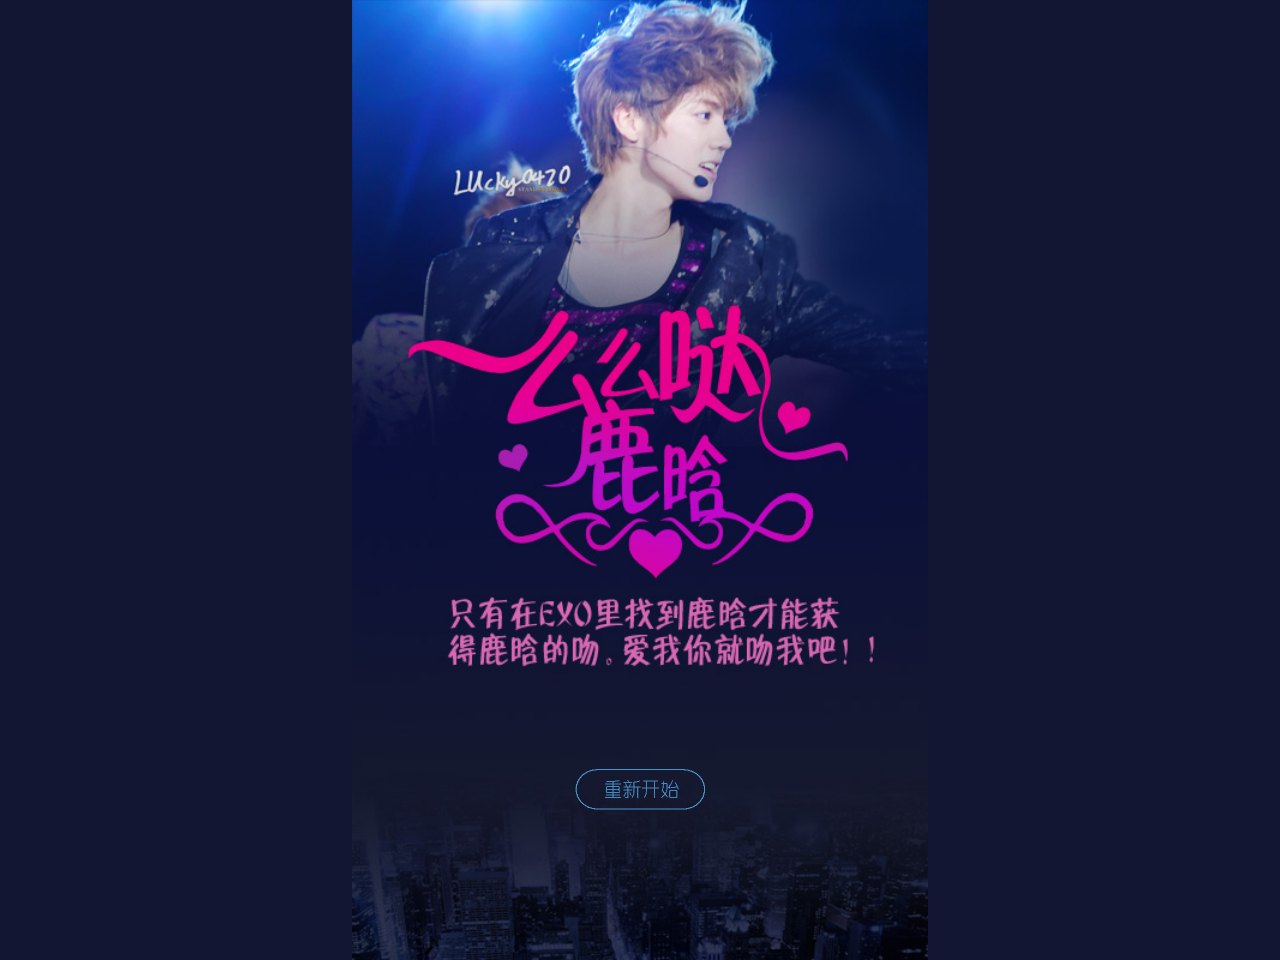
<file: program/luhan/index.html>
<!DOCTYPE html>
<html>
<head lang="en">
    <meta name="viewport" content="width=device-width, initial-scale=1.0, minimum-scale=1.0, maximum-scale=1.0, user-scalable=no" charset="UTF-8"/>
    <title>么么哒鹿晗</title>
    <link rel="stylesheet" href="skin/global.css">
</head>
<body>
<div class="index">
    <img src="skin/images/index_bg.jpg" class="inbg">
    <div class="btn_container">
        <a href="luhan.html" class="btn">
            <img src="skin/images/again-btn.png">
        </a>
    </div>
</div>
<div id="preload" class="hide">
    <img src="skin/images/1.png"><img src="skin/images/3.png">
    <img src="skin/images/2.png"><img src="skin/images/4.png">
</div>
<!-- 51.la-->
<script language="javascript" type="text/javascript" src="http://js.users.51.la/17312748.js"></script>
</body>
</html>
</file>
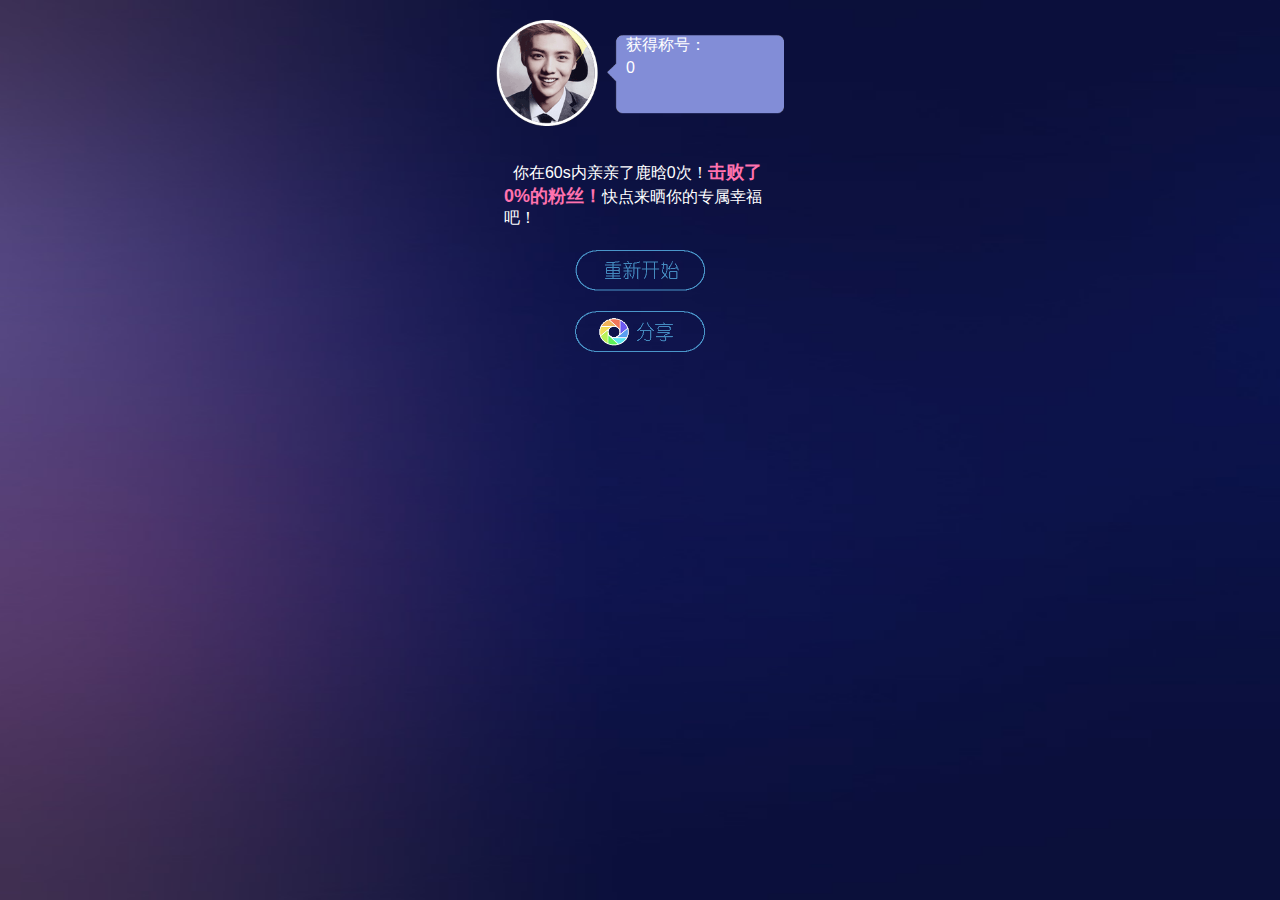
<file: program/luhan/end.html>
<!DOCTYPE html>
<html>
<head lang="en">
    <meta name="viewport" content="width=device-width, initial-scale=1.0, minimum-scale=1.0, maximum-scale=1.0, user-scalable=no" charset="UTF-8"/>
    <meta charset="UTF-8">
    <title>么么哒鹿晗</title>
    <link rel="stylesheet" href="skin/global.css">
    <script type="text/javascript" src="js/lib/zepto.js"></script>
    <script type="text/javascript" src="js/lib/weixinapi.js"></script>
</head>
<body>
    <div id="cover" class="hide cover">
        <div id="sbg" class="sbgshow">
            <div class="arron"></div>
            <p id="msg">请点击右上角<br>【分享到朋友圈】<br>和小伙伴们来PK吧！</p>
        </div>
    </div>
    <div class="main">
        <img src="skin/images/main_bg.jpg" class="bg">
        <div class="wrap">
            <header>
                <img src="skin/images/end_header.png">
                <div class="art1">
                    <span>获得称号：</span>
                    <span id="title" class="bd"></span>
                    <span id="iValue">0</span>
                </div>
            </header>
            <p id="share1">
                &nbsp;&nbsp;你在60s内亲亲了鹿晗<span id="result">0</span>次！<label class="bd">击败了<span id="rate">0</span>%的粉丝！</label>快点来晒你的专属幸福吧！
            </p>
            <a href="luhan.html" class="btn">
                <img src="skin/images/again-btn.png">
            </a>
            <a href="#" class="btn" id="shareBtn">
                <img src="skin/images/share_btn.png">
            </a>
        </div>
    </div>
    <div class="adContainer">
        <a class="ad" href="http://www.baidu.com" target="_blank">
            <label id="giftTime">想获得更多和鹿晗亲亲的时间吗？点下<span class="red">这里↓↓↓</span>可以加时间哦！</label>
            <img src="skin/images/ad.jpg" />
        </a>
    </div>
</body>
<script type="text/javascript" src="js/end.js"></script>
</html>
</file>
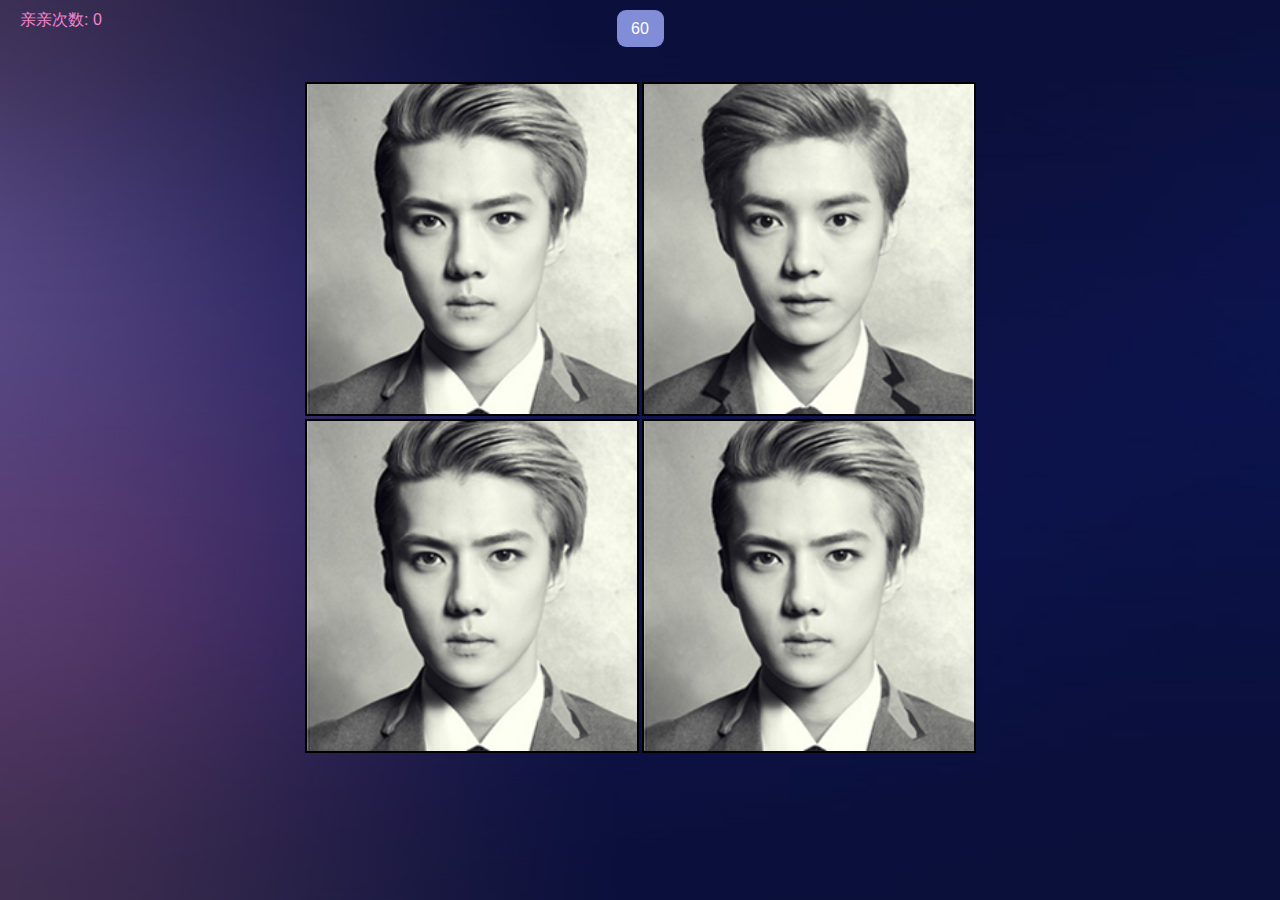
<file: program/luhan/luhan.html>
<!DOCTYPE html>
<html>
<head lang="en">
    <meta name="viewport"
          content="width=device-width, initial-scale=1.0, minimum-scale=1.0, maximum-scale=1.0, user-scalable=no"
          charset="UTF-8"/>
    <title>么么哒鹿晗</title>
    <link rel="stylesheet" href="skin/global.css">
    <script type="text/javascript" src="js/lib/zepto.js"></script>
    <script type="text/javascript" src="js/lib/fastclick.js"></script>
</head>
<body>
<div class="main">
    <img src="skin/images/main_bg.jpg" class="bg">
    <header>
        <label>亲亲次数: <span id="count">0</span></label>
        <span id="time">60</span>
    </header>
    <div class="gc">
        <table id="gameArea" cellspacing="10" cellpadding="10" >
            <tr>
                <td>0</td>
                <td>0</td>
            </tr>
            <tr>
                <td>0</td>
                <td>0</td>
            </tr>
        </table>
    </div>
    <div id="showBox">
        <img src="skin/images/4.png">
    </div>
</div>
<script type="text/javascript" src="js/main.js"></script>
</body>
</html>
</file>
<file: program/luhan/skin/global.css>
html{overflow: hidden;}
*{margin:0;padding:0}
a , a:hover{text-decoration: none;}
img{vertical-align: top;}
a[href="http://www.51.la/?17312748"]{display: none}
body {
    min-width: 320px;
    height: 100%;
    font-size: 1em;
    font-family: microsoft Yahei,Verdana,Arial,Helvetica,sans-serif;
    color: #333;
    -webkit-text-size-adjust: none;
}


.cover{
    background: rgba(0,0,0, 0.8);
    position: absolute;
    z-index:999;
    width: 100%;
    height: 100%;
    text-align: center;
    color: #fff;
    font-size: 20px;
    line-height: 1.7em;
}
.cover .arron {
    position: absolute;
    top: 8px;
    right: 8px;
    width: 80px;
    height: 80px;
    background: url(images/arron.png) no-repeat;
    background-size: 80px 80px;
}
.cover p{
    padding-top: 78px;
}

/*header{margin:2em auto 3em;}*/
h1{text-align: center;}
table {width:90%;border:none;margin:0;padding:0;border-spacing: 3px;}
.hide{display: none;}
.rel{position: relative;}


.btn_container{width: 100%;position: absolute;bottom: 10%;height:41px;}
img.bg{width: 100%;height: 100%;position: absolute;z-index: -1;}

/** index **/
.index{height: 100%;width: 100%;text-align: center;background-color: #121632;}
@media screen and  (max-width: 320px){
    .inbg{width:100%;height: 100%;}
}

@media screen and  (min-width: 321px){
    .inbg{width:45%;height: 100%;}
}

.btn{width: 130px;height: 41px;display: block;margin: 0 auto;border-radius: 28px;-webkit-border-radius: 28px;-moz-border-radius: 28px;}
.btn:hover , .btn:active{background-color: #c4427c; }
.btn img{width: 100%;height: 100%;}

/** game page **/
.main{
    width: 100%;
    height: 100%;
}

.main header{padding-top: 10px;}
.main header label{float:left;}
#time{display: block;background-color:#828dd7;color: #fff;width: 47px;height: 37px;line-height:37px;text-align:center;margin:0 auto;border-radius: 9px;-webkit-border-radius: 9px;-moz-border-radius: 9px;}

.gc{margin: 2em auto;width: 90%;}
.gc td{ border: 2px solid #000; }

header label{margin-left: 20px;color: #f385d0;font-size: 1em;}
.box{
    padding: 5px;
    display: inline-block;
    border:1px solid #e08989;
    width: 100px;
    background: #ffdfdf;
}

.red{color: #f00;font-weight: bolder;}

#gameArea{
    border:none;
    margin:auto;
}

td img{
    padding: 0;
    margin: 0;
}

#showBox{
    position:  absolute;
    display: none;
}

#showBox img{width: 100%;}

/**  end  **/
.bd{font-size: 18px;font-weight: bold;}
.wrap{width: 320px;height: 480px;margin: 0 auto;font-size: 1em;color: #fff;}
.wrap header,
.wrap p{margin: 0 auto;width: 90%;position: relative;padding-top: 20px;}
.wrap header{height: 25%;}
.wrap p{height: 90px;width: 85%;}
.wrap header img{width: 100%;position: absolute;z-index:-1;}
.wrap p label{color: #ff72ae;}

.art1{position: absolute;z-index: 10;left: 130px;top: 35px;}
.art1 span{display: block;margin-bottom: 3px;}
#title{color: #ffe400;}
#shareBtn{margin-top:20px}

#giftTime{color: #888;}
.adContainer{padding: 0;margin: -1em auto 0;width: 90%;display:none;}
.adContainer a{display: block;width: 100%;height: 30%;}
.adContainer a img{width: 100%;}
/*table.r50 img{*/
    /*width: 100%;*/
    /*height: 100%;*/
/*}*/

/*#gameArea td{*/
    /*width : 50px;*/
    /*height: 50px;*/
/*}*/

/*#gameArea td.right img{*/
    /*background: url("images/2.jpg") repeat;*/
/*}*/
</file>
